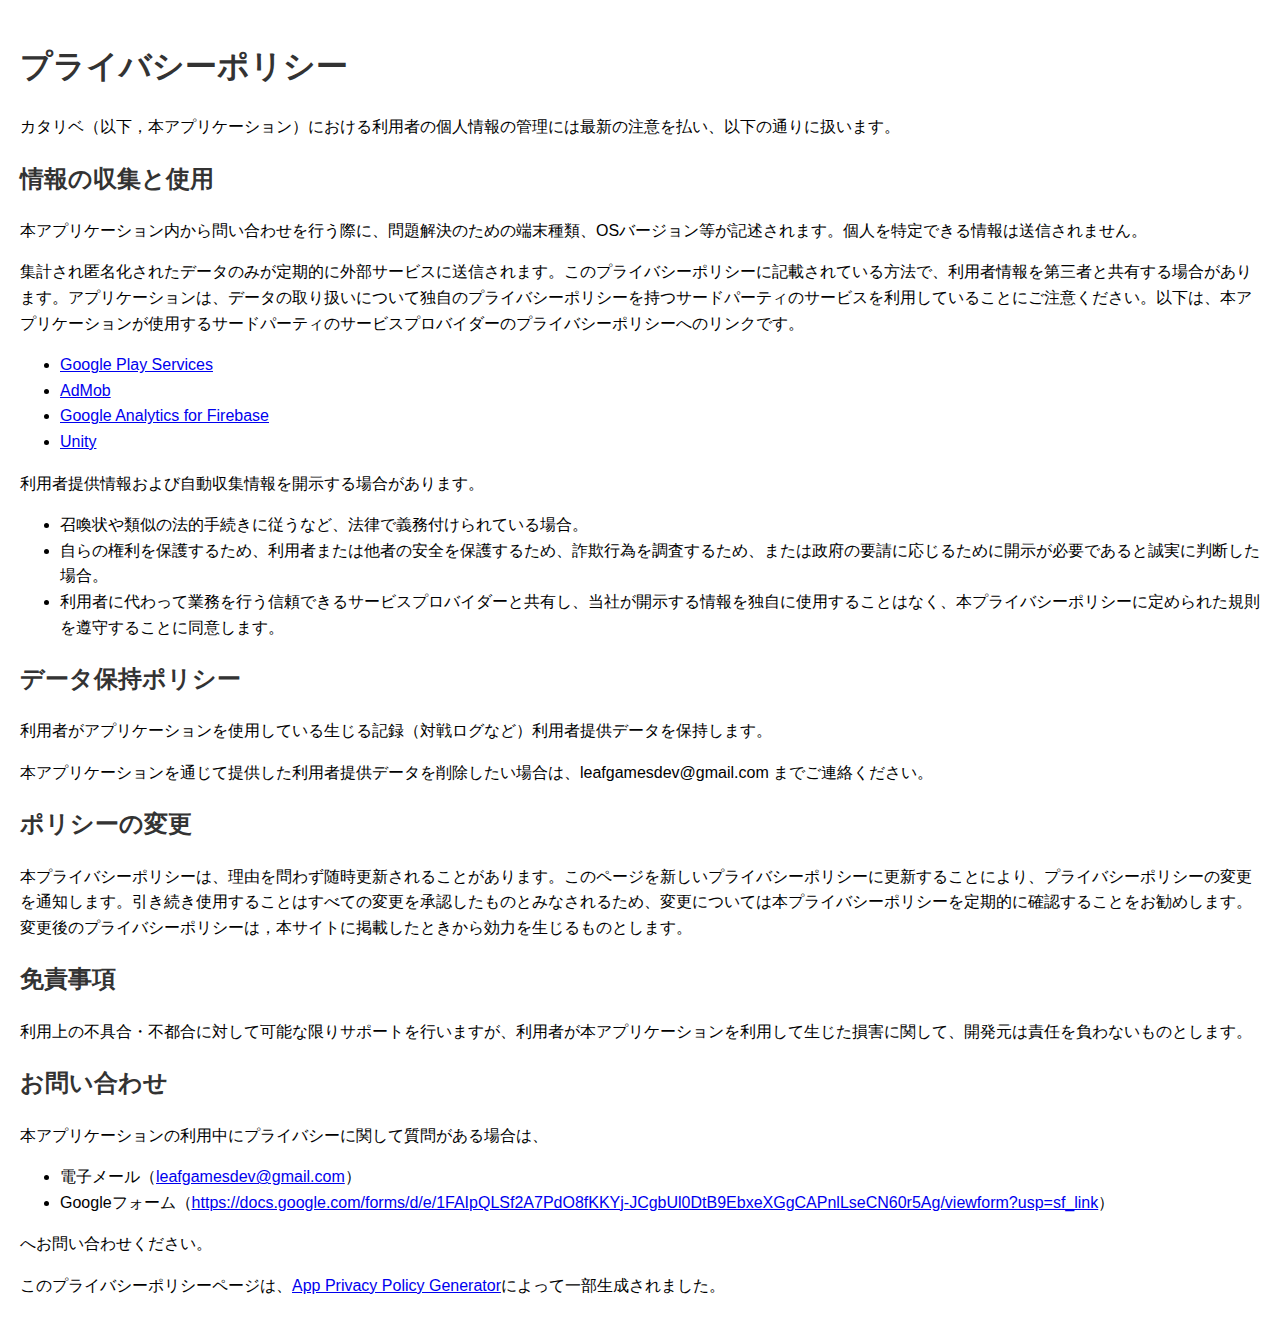
<file: PrivacyPolicy/index.html>
<!DOCTYPE html>
<html lang="ja">
<head>
    <meta charset="UTF-8">
    <meta name="viewport" content="width=device-width, initial-scale=1.0">
    <title>カタリベ プライバシーポリシー</title>
    <style>
        body {
            font-family: Arial, sans-serif;
            line-height: 1.6;
            margin: 0;
            padding: 20px;
        }
        h1, h2 {
            color: #333;
        }
    </style>
</head>
<body>
    <h1>プライバシーポリシー</h1>
    <p>カタリベ（以下，本アプリケーション）における利用者の個人情報の管理には最新の注意を払い、以下の通りに扱います。</p>
    
    <h2>情報の収集と使用</h2>
    <p>本アプリケーション内から問い合わせを行う際に、問題解決のための端末種類、OSバージョン等が記述されます。個人を特定できる情報は送信されません。</p>
    <p>集計され匿名化されたデータのみが定期的に外部サービスに送信されます。このプライバシーポリシーに記載されている方法で、利用者情報を第三者と共有する場合があります。アプリケーションは、データの取り扱いについて独自のプライバシーポリシーを持つサードパーティのサービスを利用していることにご注意ください。以下は、本アプリケーションが使用するサードパーティのサービスプロバイダーのプライバシーポリシーへのリンクです。</p>
    <ul>
        <li><a href="https://policies.google.com/privacy">Google Play Services</a></li>
        <li><a href="https://support.google.com/admob/answer/6128543?hl=ja">AdMob</a></li>
        <li><a href="https://firebase.google.com/support/privacy/">Google Analytics for Firebase</a></li>
        <li><a href="https://unity3d.com/legal/privacy-policy">Unity</a></li>
    </ul>
    <p>利用者提供情報および自動収集情報を開示する場合があります。</p>
    <ul>
        <li>召喚状や類似の法的手続きに従うなど、法律で義務付けられている場合。</li>
        <li>自らの権利を保護するため、利用者または他者の安全を保護するため、詐欺行為を調査するため、または政府の要請に応じるために開示が必要であると誠実に判断した場合。</li>
        <li>利用者に代わって業務を行う信頼できるサービスプロバイダーと共有し、当社が開示する情報を独自に使用することはなく、本プライバシーポリシーに定められた規則を遵守することに同意します。</li>
    </ul>

    <h2>データ保持ポリシー</h2>
    <p>利用者がアプリケーションを使用している生じる記録（対戦ログなど）利用者提供データを保持します。</p>
    <p>本アプリケーションを通じて提供した利用者提供データを削除したい場合は、leafgamesdev@gmail.com までご連絡ください。</p>

    <h2>ポリシーの変更</h2>
    <p>本プライバシーポリシーは、理由を問わず随時更新されることがあります。このページを新しいプライバシーポリシーに更新することにより、プライバシーポリシーの変更を通知します。引き続き使用することはすべての変更を承認したものとみなされるため、変更については本プライバシーポリシーを定期的に確認することをお勧めします。変更後のプライバシーポリシーは，本サイトに掲載したときから効力を生じるものとします。    </p>

    <h2>免責事項</h2>
    <p>利用上の不具合・不都合に対して可能な限りサポートを行いますが、利用者が本アプリケーションを利用して生じた損害に関して、開発元は責任を負わないものとします。</p>

    <h2>お問い合わせ</h2>
    <p>本アプリケーションの利用中にプライバシーに関して質問がある場合は、</p>
    <ul>
        <li>電子メール（<a href="mailto:leafgamesdev@gmail.com">leafgamesdev@gmail.com</a>）</li>
        <li>Googleフォーム（<a href="https://docs.google.com/forms/d/e/1FAIpQLSf2A7PdO8fKKYj-JCgbUl0DtB9EbxeXGgCAPnlLseCN60r5Ag/viewform?usp=sf_link">https://docs.google.com/forms/d/e/1FAIpQLSf2A7PdO8fKKYj-JCgbUl0DtB9EbxeXGgCAPnlLseCN60r5Ag/viewform?usp=sf_link</a>）</li>
 </ul>
    <p>へお問い合わせください。</p>

    <p>このプライバシーポリシーページは、<a href="https://app-privacy-policy-generator.firebaseapp.com/">App Privacy Policy Generator</a>によって一部生成されました。</p>
</body>
</html>
</file>
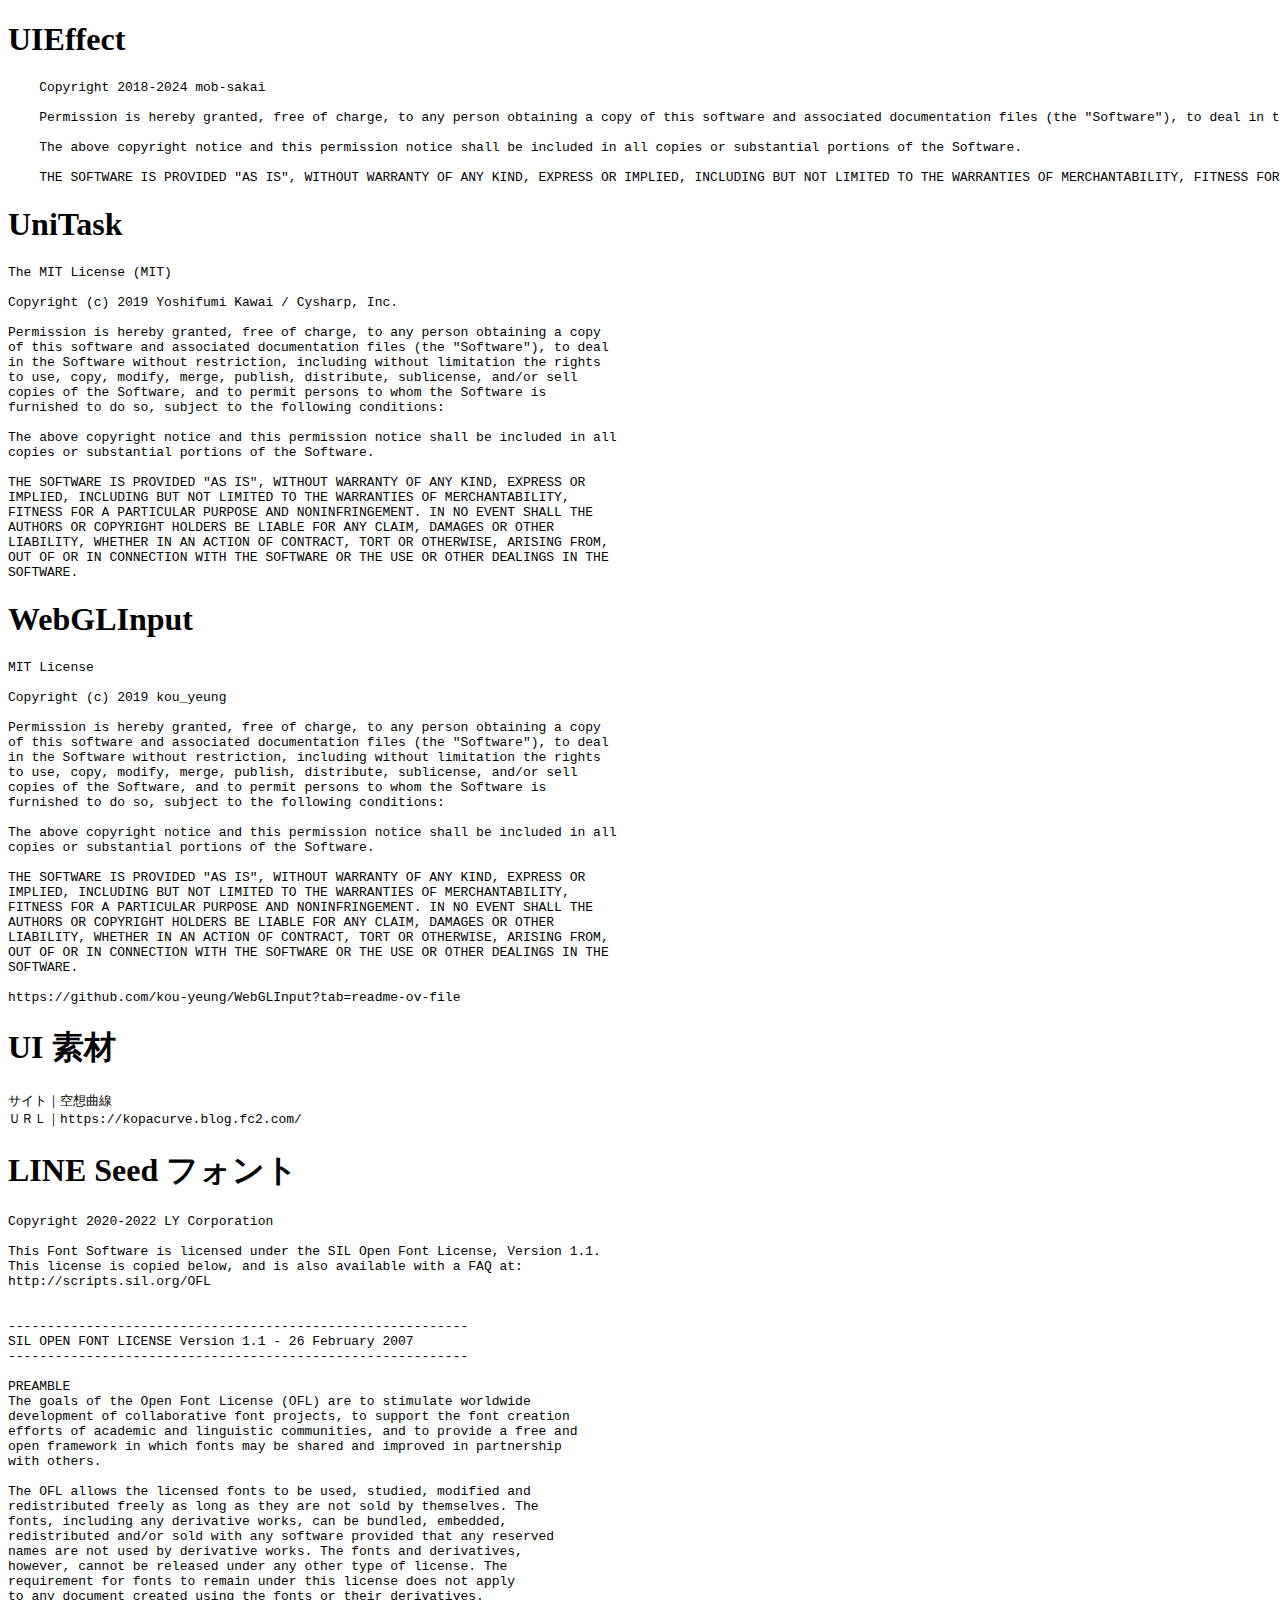
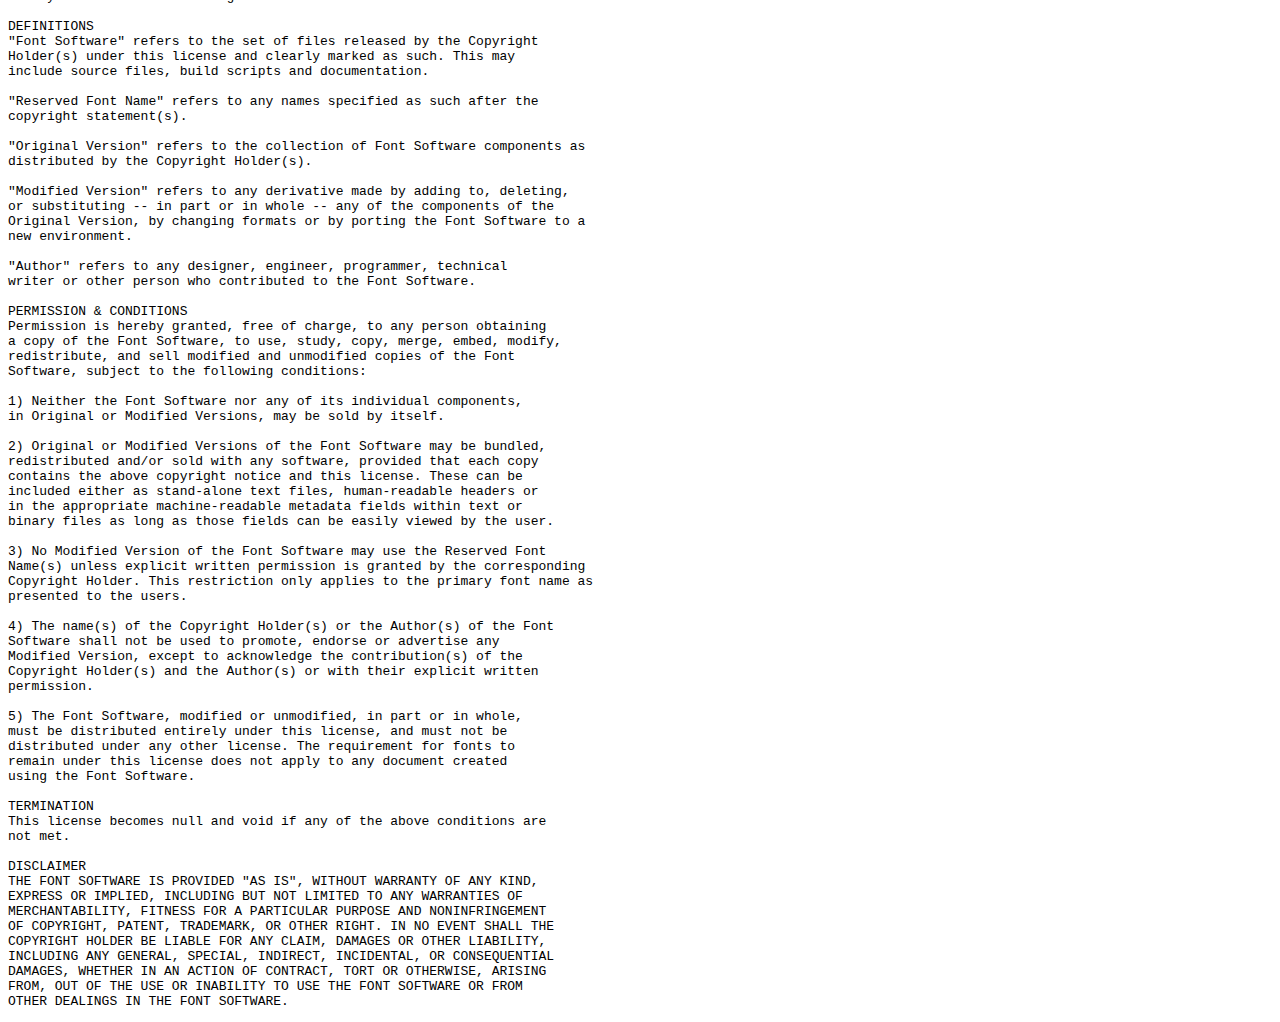
<file: docs/LicenseNotice/index.html>
<!DOCTYPE html>
<html lang="ja">
<head>
    <meta charset="UTF-8">
    <title>License Notice</title>
</head>
<body>

<h1>
    UIEffect
</h1>
<pre>
    Copyright 2018-2024 mob-sakai

    Permission is hereby granted, free of charge, to any person obtaining a copy of this software and associated documentation files (the "Software"), to deal in the Software without restriction, including without limitation the rights to use, copy, modify, merge, publish, distribute, sublicense, and/or sell copies of the Software, and to permit persons to whom the Software is furnished to do so, subject to the following conditions:
    
    The above copyright notice and this permission notice shall be included in all copies or substantial portions of the Software.
    
    THE SOFTWARE IS PROVIDED "AS IS", WITHOUT WARRANTY OF ANY KIND, EXPRESS OR IMPLIED, INCLUDING BUT NOT LIMITED TO THE WARRANTIES OF MERCHANTABILITY, FITNESS FOR A PARTICULAR PURPOSE AND NONINFRINGEMENT. IN NO EVENT SHALL THE AUTHORS OR COPYRIGHT HOLDERS BE LIABLE FOR ANY CLAIM, DAMAGES OR OTHER LIABILITY, WHETHER IN AN ACTION OF CONTRACT, TORT OR OTHERWISE, ARISING FROM, OUT OF OR IN CONNECTION WITH THE SOFTWARE OR THE USE OR OTHER DEALINGS IN THE SOFTWARE.</pre>
<h1>

    UniTask
</h1>
<pre>
The MIT License (MIT)

Copyright (c) 2019 Yoshifumi Kawai / Cysharp, Inc.

Permission is hereby granted, free of charge, to any person obtaining a copy
of this software and associated documentation files (the "Software"), to deal
in the Software without restriction, including without limitation the rights
to use, copy, modify, merge, publish, distribute, sublicense, and/or sell
copies of the Software, and to permit persons to whom the Software is
furnished to do so, subject to the following conditions:

The above copyright notice and this permission notice shall be included in all
copies or substantial portions of the Software.

THE SOFTWARE IS PROVIDED "AS IS", WITHOUT WARRANTY OF ANY KIND, EXPRESS OR
IMPLIED, INCLUDING BUT NOT LIMITED TO THE WARRANTIES OF MERCHANTABILITY,
FITNESS FOR A PARTICULAR PURPOSE AND NONINFRINGEMENT. IN NO EVENT SHALL THE
AUTHORS OR COPYRIGHT HOLDERS BE LIABLE FOR ANY CLAIM, DAMAGES OR OTHER
LIABILITY, WHETHER IN AN ACTION OF CONTRACT, TORT OR OTHERWISE, ARISING FROM,
OUT OF OR IN CONNECTION WITH THE SOFTWARE OR THE USE OR OTHER DEALINGS IN THE
SOFTWARE.
</pre>

<h1>
    WebGLInput
</h1>

<pre>
MIT License

Copyright (c) 2019 kou_yeung

Permission is hereby granted, free of charge, to any person obtaining a copy
of this software and associated documentation files (the "Software"), to deal
in the Software without restriction, including without limitation the rights
to use, copy, modify, merge, publish, distribute, sublicense, and/or sell
copies of the Software, and to permit persons to whom the Software is
furnished to do so, subject to the following conditions:

The above copyright notice and this permission notice shall be included in all
copies or substantial portions of the Software.

THE SOFTWARE IS PROVIDED "AS IS", WITHOUT WARRANTY OF ANY KIND, EXPRESS OR
IMPLIED, INCLUDING BUT NOT LIMITED TO THE WARRANTIES OF MERCHANTABILITY,
FITNESS FOR A PARTICULAR PURPOSE AND NONINFRINGEMENT. IN NO EVENT SHALL THE
AUTHORS OR COPYRIGHT HOLDERS BE LIABLE FOR ANY CLAIM, DAMAGES OR OTHER
LIABILITY, WHETHER IN AN ACTION OF CONTRACT, TORT OR OTHERWISE, ARISING FROM,
OUT OF OR IN CONNECTION WITH THE SOFTWARE OR THE USE OR OTHER DEALINGS IN THE
SOFTWARE.

https://github.com/kou-yeung/WebGLInput?tab=readme-ov-file
</pre>
<h1>

    UI 素材
</h1>
<pre>
サイト｜空想曲線
ＵＲＬ｜https://kopacurve.blog.fc2.com/
</pre>

<h1>

    LINE Seed フォント
</h1>
<pre>
Copyright 2020-2022 LY Corporation

This Font Software is licensed under the SIL Open Font License, Version 1.1.
This license is copied below, and is also available with a FAQ at:
http://scripts.sil.org/OFL


-----------------------------------------------------------
SIL OPEN FONT LICENSE Version 1.1 - 26 February 2007
-----------------------------------------------------------

PREAMBLE
The goals of the Open Font License (OFL) are to stimulate worldwide
development of collaborative font projects, to support the font creation
efforts of academic and linguistic communities, and to provide a free and
open framework in which fonts may be shared and improved in partnership
with others.

The OFL allows the licensed fonts to be used, studied, modified and
redistributed freely as long as they are not sold by themselves. The
fonts, including any derivative works, can be bundled, embedded, 
redistributed and/or sold with any software provided that any reserved
names are not used by derivative works. The fonts and derivatives,
however, cannot be released under any other type of license. The
requirement for fonts to remain under this license does not apply
to any document created using the fonts or their derivatives.

DEFINITIONS
"Font Software" refers to the set of files released by the Copyright
Holder(s) under this license and clearly marked as such. This may
include source files, build scripts and documentation.

"Reserved Font Name" refers to any names specified as such after the
copyright statement(s).

"Original Version" refers to the collection of Font Software components as
distributed by the Copyright Holder(s).

"Modified Version" refers to any derivative made by adding to, deleting,
or substituting -- in part or in whole -- any of the components of the
Original Version, by changing formats or by porting the Font Software to a
new environment.

"Author" refers to any designer, engineer, programmer, technical
writer or other person who contributed to the Font Software.

PERMISSION & CONDITIONS
Permission is hereby granted, free of charge, to any person obtaining
a copy of the Font Software, to use, study, copy, merge, embed, modify,
redistribute, and sell modified and unmodified copies of the Font
Software, subject to the following conditions:

1) Neither the Font Software nor any of its individual components,
in Original or Modified Versions, may be sold by itself.

2) Original or Modified Versions of the Font Software may be bundled,
redistributed and/or sold with any software, provided that each copy
contains the above copyright notice and this license. These can be
included either as stand-alone text files, human-readable headers or
in the appropriate machine-readable metadata fields within text or
binary files as long as those fields can be easily viewed by the user.

3) No Modified Version of the Font Software may use the Reserved Font
Name(s) unless explicit written permission is granted by the corresponding
Copyright Holder. This restriction only applies to the primary font name as
presented to the users.

4) The name(s) of the Copyright Holder(s) or the Author(s) of the Font
Software shall not be used to promote, endorse or advertise any
Modified Version, except to acknowledge the contribution(s) of the
Copyright Holder(s) and the Author(s) or with their explicit written
permission.

5) The Font Software, modified or unmodified, in part or in whole,
must be distributed entirely under this license, and must not be
distributed under any other license. The requirement for fonts to
remain under this license does not apply to any document created
using the Font Software.

TERMINATION
This license becomes null and void if any of the above conditions are
not met.

DISCLAIMER
THE FONT SOFTWARE IS PROVIDED "AS IS", WITHOUT WARRANTY OF ANY KIND,
EXPRESS OR IMPLIED, INCLUDING BUT NOT LIMITED TO ANY WARRANTIES OF
MERCHANTABILITY, FITNESS FOR A PARTICULAR PURPOSE AND NONINFRINGEMENT
OF COPYRIGHT, PATENT, TRADEMARK, OR OTHER RIGHT. IN NO EVENT SHALL THE
COPYRIGHT HOLDER BE LIABLE FOR ANY CLAIM, DAMAGES OR OTHER LIABILITY,
INCLUDING ANY GENERAL, SPECIAL, INDIRECT, INCIDENTAL, OR CONSEQUENTIAL
DAMAGES, WHETHER IN AN ACTION OF CONTRACT, TORT OR OTHERWISE, ARISING
FROM, OUT OF THE USE OR INABILITY TO USE THE FONT SOFTWARE OR FROM
OTHER DEALINGS IN THE FONT SOFTWARE.
</pre>
</body>
</html>
</file>
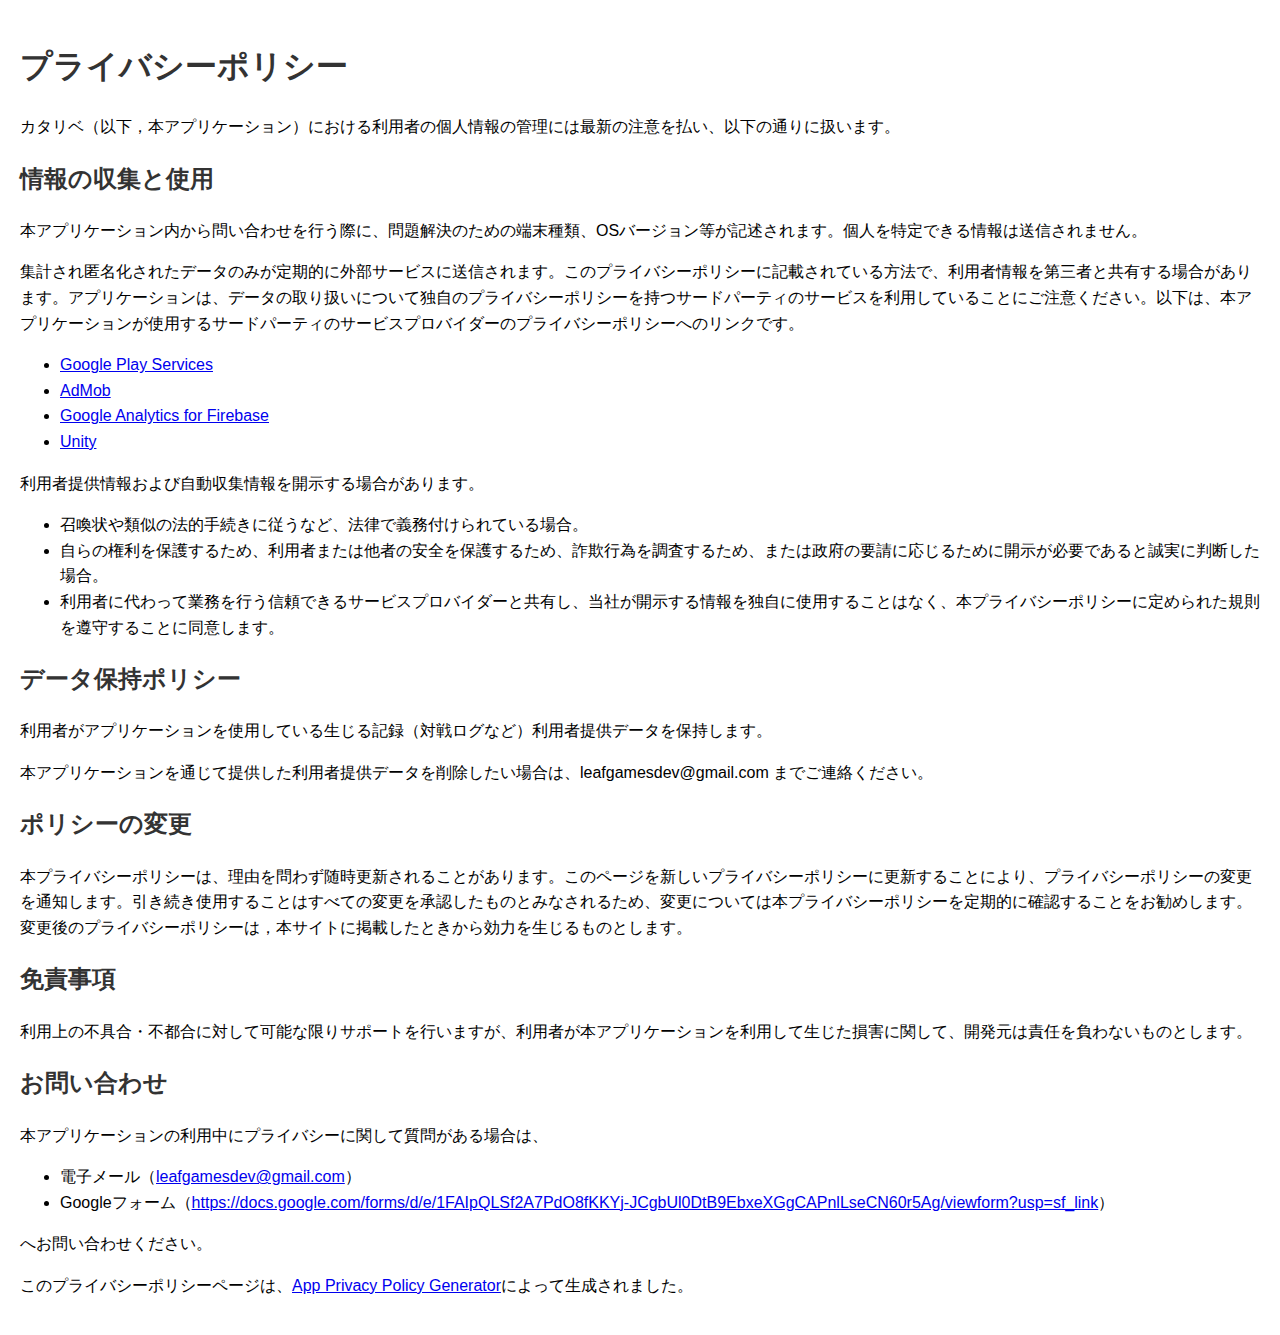
<file: d.html>
<!DOCTYPE html>
<html lang="ja">
<head>
    <meta charset="UTF-8">
    <meta name="viewport" content="width=device-width, initial-scale=1.0">
    <title>カタリベ プライバシーポリシー</title>
    <style>
        body {
            font-family: Arial, sans-serif;
            line-height: 1.6;
            margin: 0;
            padding: 20px;
        }
        h1, h2 {
            color: #333;
        }
    </style>
</head>
<body>
    <h1>プライバシーポリシー</h1>
    <p>カタリベ（以下，本アプリケーション）における利用者の個人情報の管理には最新の注意を払い、以下の通りに扱います。</p>
    
    <h2>情報の収集と使用</h2>
    <p>本アプリケーション内から問い合わせを行う際に、問題解決のための端末種類、OSバージョン等が記述されます。個人を特定できる情報は送信されません。</p>
    <p>集計され匿名化されたデータのみが定期的に外部サービスに送信されます。このプライバシーポリシーに記載されている方法で、利用者情報を第三者と共有する場合があります。アプリケーションは、データの取り扱いについて独自のプライバシーポリシーを持つサードパーティのサービスを利用していることにご注意ください。以下は、本アプリケーションが使用するサードパーティのサービスプロバイダーのプライバシーポリシーへのリンクです。</p>
    <ul>
        <li><a href="https://policies.google.com/privacy">Google Play Services</a></li>
        <li><a href="https://support.google.com/admob/answer/6128543?hl=ja">AdMob</a></li>
        <li><a href="https://firebase.google.com/support/privacy/">Google Analytics for Firebase</a></li>
        <li><a href="https://unity3d.com/legal/privacy-policy">Unity</a></li>
    </ul>
    <p>利用者提供情報および自動収集情報を開示する場合があります。</p>
    <ul>
        <li>召喚状や類似の法的手続きに従うなど、法律で義務付けられている場合。</li>
        <li>自らの権利を保護するため、利用者または他者の安全を保護するため、詐欺行為を調査するため、または政府の要請に応じるために開示が必要であると誠実に判断した場合。</li>
        <li>利用者に代わって業務を行う信頼できるサービスプロバイダーと共有し、当社が開示する情報を独自に使用することはなく、本プライバシーポリシーに定められた規則を遵守することに同意します。</li>
    </ul>

    <h2>データ保持ポリシー</h2>
    <p>利用者がアプリケーションを使用している生じる記録（対戦ログなど）利用者提供データを保持します。</p>
    <p>本アプリケーションを通じて提供した利用者提供データを削除したい場合は、leafgamesdev@gmail.com までご連絡ください。</p>

    <h2>ポリシーの変更</h2>
    <p>本プライバシーポリシーは、理由を問わず随時更新されることがあります。このページを新しいプライバシーポリシーに更新することにより、プライバシーポリシーの変更を通知します。引き続き使用することはすべての変更を承認したものとみなされるため、変更については本プライバシーポリシーを定期的に確認することをお勧めします。変更後のプライバシーポリシーは，本サイトに掲載したときから効力を生じるものとします。    </p>

    <h2>免責事項</h2>
    <p>利用上の不具合・不都合に対して可能な限りサポートを行いますが、利用者が本アプリケーションを利用して生じた損害に関して、開発元は責任を負わないものとします。</p>

    <h2>お問い合わせ</h2>
    <p>本アプリケーションの利用中にプライバシーに関して質問がある場合は、</p>
    <ul>
        <li>電子メール（<a href="mailto:leafgamesdev@gmail.com">leafgamesdev@gmail.com</a>）</li>
        <li>Googleフォーム（<a href="https://docs.google.com/forms/d/e/1FAIpQLSf2A7PdO8fKKYj-JCgbUl0DtB9EbxeXGgCAPnlLseCN60r5Ag/viewform?usp=sf_link">https://docs.google.com/forms/d/e/1FAIpQLSf2A7PdO8fKKYj-JCgbUl0DtB9EbxeXGgCAPnlLseCN60r5Ag/viewform?usp=sf_link</a>）</li>
 </ul>
    <p>へお問い合わせください。</p>

    <p>このプライバシーポリシーページは、<a href="https://app-privacy-policy-generator.firebaseapp.com/">App Privacy Policy Generator</a>によって生成されました。</p>
</body>
</html>
</file>
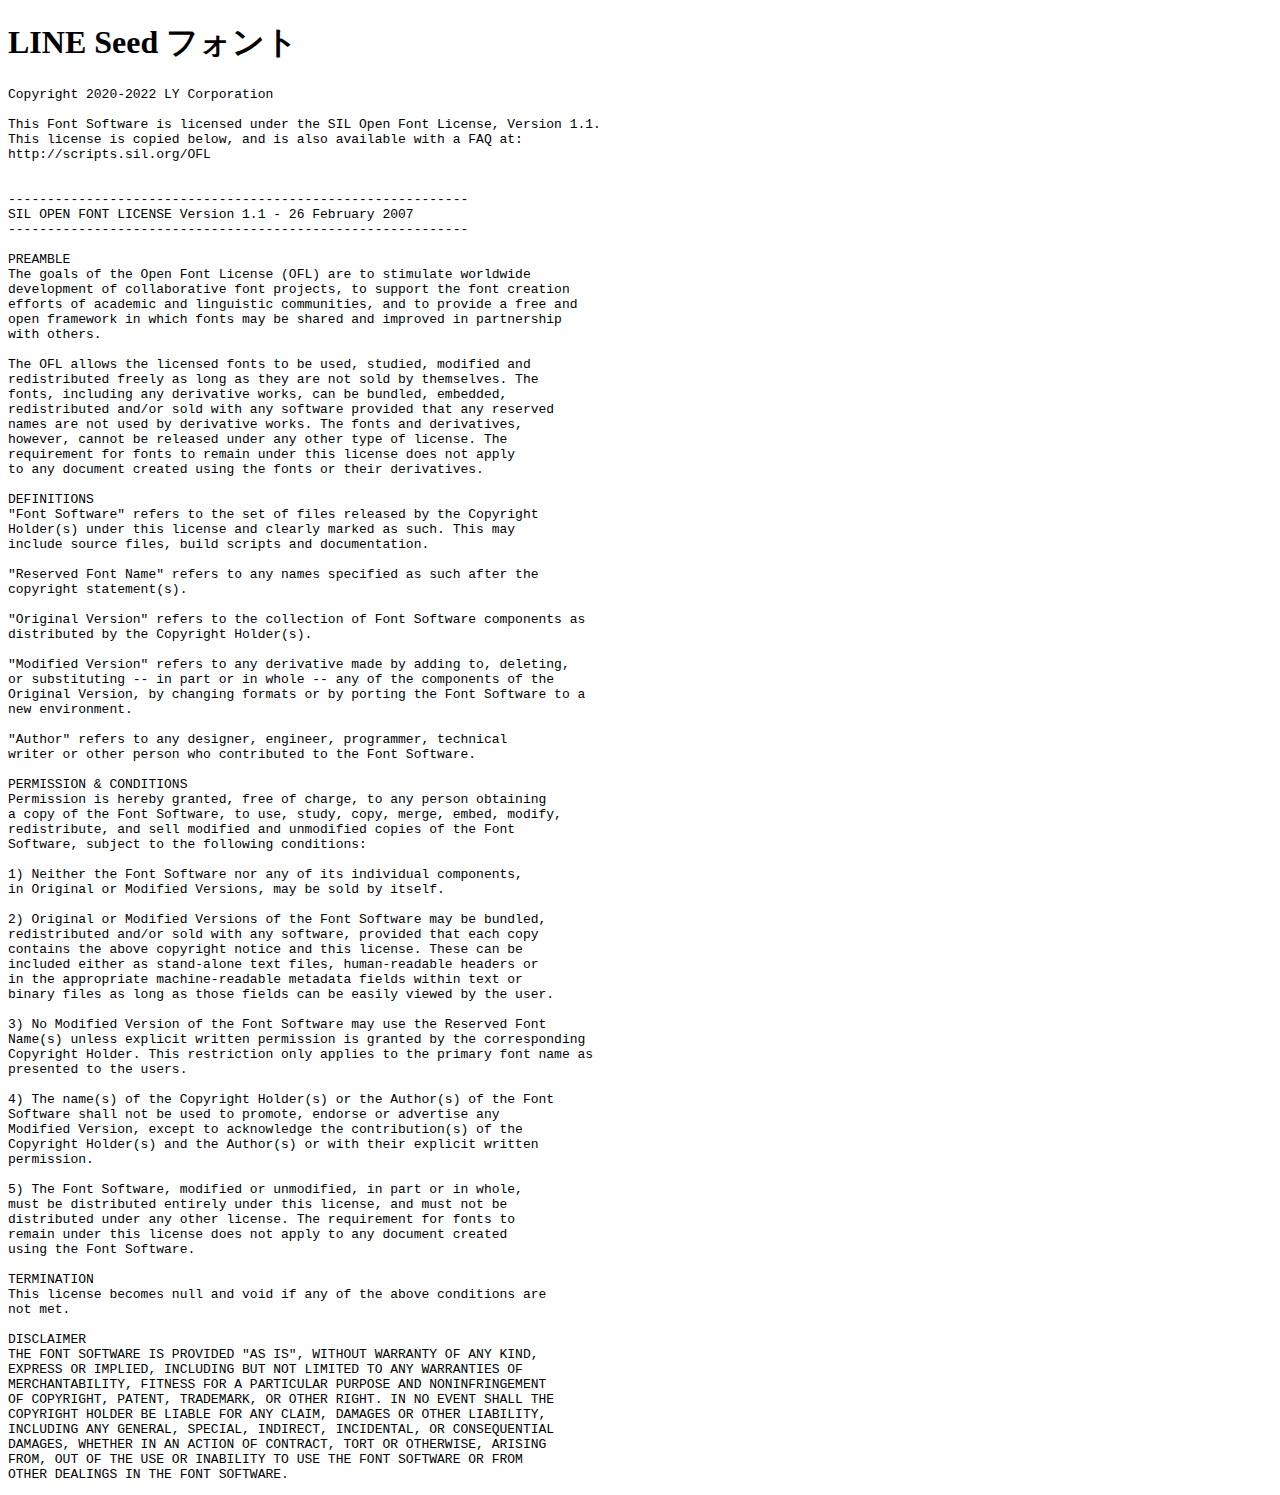
<file: docs/LicenseNotice/LicenseNotice.html>
<!DOCTYPE html>
<html lang="ja">
<head>
    <meta charset="UTF-8">
    <title>OFL License</title>
</head>
<body>

<h1>
    LINE Seed フォント
</h1>
<pre>
Copyright 2020-2022 LY Corporation

This Font Software is licensed under the SIL Open Font License, Version 1.1.
This license is copied below, and is also available with a FAQ at:
http://scripts.sil.org/OFL


-----------------------------------------------------------
SIL OPEN FONT LICENSE Version 1.1 - 26 February 2007
-----------------------------------------------------------

PREAMBLE
The goals of the Open Font License (OFL) are to stimulate worldwide
development of collaborative font projects, to support the font creation
efforts of academic and linguistic communities, and to provide a free and
open framework in which fonts may be shared and improved in partnership
with others.

The OFL allows the licensed fonts to be used, studied, modified and
redistributed freely as long as they are not sold by themselves. The
fonts, including any derivative works, can be bundled, embedded, 
redistributed and/or sold with any software provided that any reserved
names are not used by derivative works. The fonts and derivatives,
however, cannot be released under any other type of license. The
requirement for fonts to remain under this license does not apply
to any document created using the fonts or their derivatives.

DEFINITIONS
"Font Software" refers to the set of files released by the Copyright
Holder(s) under this license and clearly marked as such. This may
include source files, build scripts and documentation.

"Reserved Font Name" refers to any names specified as such after the
copyright statement(s).

"Original Version" refers to the collection of Font Software components as
distributed by the Copyright Holder(s).

"Modified Version" refers to any derivative made by adding to, deleting,
or substituting -- in part or in whole -- any of the components of the
Original Version, by changing formats or by porting the Font Software to a
new environment.

"Author" refers to any designer, engineer, programmer, technical
writer or other person who contributed to the Font Software.

PERMISSION & CONDITIONS
Permission is hereby granted, free of charge, to any person obtaining
a copy of the Font Software, to use, study, copy, merge, embed, modify,
redistribute, and sell modified and unmodified copies of the Font
Software, subject to the following conditions:

1) Neither the Font Software nor any of its individual components,
in Original or Modified Versions, may be sold by itself.

2) Original or Modified Versions of the Font Software may be bundled,
redistributed and/or sold with any software, provided that each copy
contains the above copyright notice and this license. These can be
included either as stand-alone text files, human-readable headers or
in the appropriate machine-readable metadata fields within text or
binary files as long as those fields can be easily viewed by the user.

3) No Modified Version of the Font Software may use the Reserved Font
Name(s) unless explicit written permission is granted by the corresponding
Copyright Holder. This restriction only applies to the primary font name as
presented to the users.

4) The name(s) of the Copyright Holder(s) or the Author(s) of the Font
Software shall not be used to promote, endorse or advertise any
Modified Version, except to acknowledge the contribution(s) of the
Copyright Holder(s) and the Author(s) or with their explicit written
permission.

5) The Font Software, modified or unmodified, in part or in whole,
must be distributed entirely under this license, and must not be
distributed under any other license. The requirement for fonts to
remain under this license does not apply to any document created
using the Font Software.

TERMINATION
This license becomes null and void if any of the above conditions are
not met.

DISCLAIMER
THE FONT SOFTWARE IS PROVIDED "AS IS", WITHOUT WARRANTY OF ANY KIND,
EXPRESS OR IMPLIED, INCLUDING BUT NOT LIMITED TO ANY WARRANTIES OF
MERCHANTABILITY, FITNESS FOR A PARTICULAR PURPOSE AND NONINFRINGEMENT
OF COPYRIGHT, PATENT, TRADEMARK, OR OTHER RIGHT. IN NO EVENT SHALL THE
COPYRIGHT HOLDER BE LIABLE FOR ANY CLAIM, DAMAGES OR OTHER LIABILITY,
INCLUDING ANY GENERAL, SPECIAL, INDIRECT, INCIDENTAL, OR CONSEQUENTIAL
DAMAGES, WHETHER IN AN ACTION OF CONTRACT, TORT OR OTHERWISE, ARISING
FROM, OUT OF THE USE OR INABILITY TO USE THE FONT SOFTWARE OR FROM
OTHER DEALINGS IN THE FONT SOFTWARE.
</pre>
</body>
</html>
</file>
